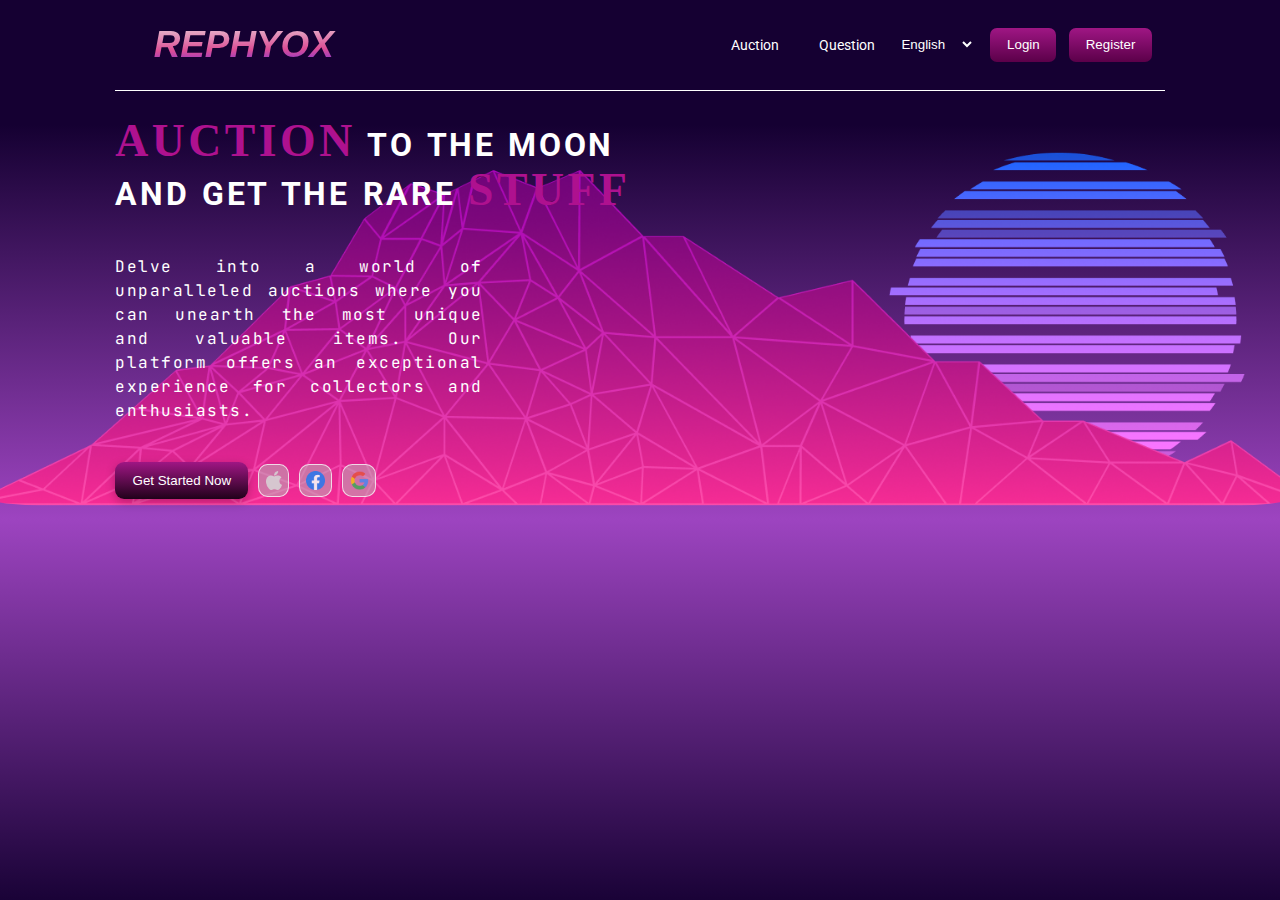
<file: index.html>
<!DOCTYPE html>
<html lang="en">
<head>
  <meta charset="UTF-8">
  <meta name="viewport" content="width=device-width, initial-scale=1.0">
  <title>Rephyox</title>

  <!-- Icon CDN -->
  <link rel="stylesheet" href="https://cdn.jsdelivr.net/npm/bootstrap-icons@1.3.0/font/bootstrap-icons.css">

  <!-- CSS -->
  <link rel="stylesheet" href="style.css">
  <link rel="stylesheet" href="generalMedia.css">
  <link rel="stylesheet" href="styleSecond.css">

  <!-- Style Tag -->
  <style>

    body {
      background: linear-gradient(0deg, #150032 23.99%, #9D44C0 100%);
    }

    .header {
      height: auto;
    }

  </style>

</head>
<body>
  <!-- Header -->

  <!-- Inline -->
  <section class="header" style="background: linear-gradient(180deg, #150032 23.99%, #9D44C0 100%);">

    <!-- Navbar -->

    <nav class="nav-bar" id="nav-barr">
      <h1 class="product-name">REPHYOX</h1>
      
        <!-- Toggler button -->

        <div class="toggler-button">
          <span></span><span></span><span></span>
        </div>

      <div class="right">

        <!-- ul -->

        <ul class="links-container">
          <li class="link-item"><a href="./login.html">Auction</a></li>
          <li class="link-item"><a href="./login.html">Question</a></li>
        </ul>

        <!-- Select -->
        <select>
          <option>English</option>
          <option>Indonesia</option>
        </select>
    

        <div class="nav-button">
          <button><a style="color: white; text-decoration: none;" href="login.html">Login</a></button>
          <button><a style="color: white; text-decoration: none;" href="register.html">Register</a></button>
        </div>
      </div>
      
    </nav>

    <!-- Isian -->

    <section class="hero-section">
      <div class="hero-text-container">
        <h1 class="hero-header">
          <span>AUCTION</span> TO THE MOON <br>
          AND GET THE RARE <span>STUFF</span>
        </h1>
        <p class="hero-text">Delve into a world of unparalleled auctions where you can unearth the most unique and valuable items. Our platform offers an exceptional experience for collectors and enthusiasts.</p>
        <div class="signIn-group">
          <a href="login.html"><button class="get-started">Get Started Now</button></a>
          <button class="social-media">
            <img src="./img/Vector.png" class="socmed-icon">
          </button>
          <button class="social-media">
            <img src="./img/Facebook.png" class="socmed-icon">
          </button>
          <button class="social-media">
            <img src="./img/Google.png" class="socmed-icon">
          </button>
        </div>
      </div>
      <div class="hero-img-container">
        <img src="./img/Moon.png" class="hero-img hero-moon">
        <img src="./img/Mountain.png" class="hero-img hero-mountain">
      </div>
    </section>
  <script src="script.js"></script>
</body>
</html>
</file>
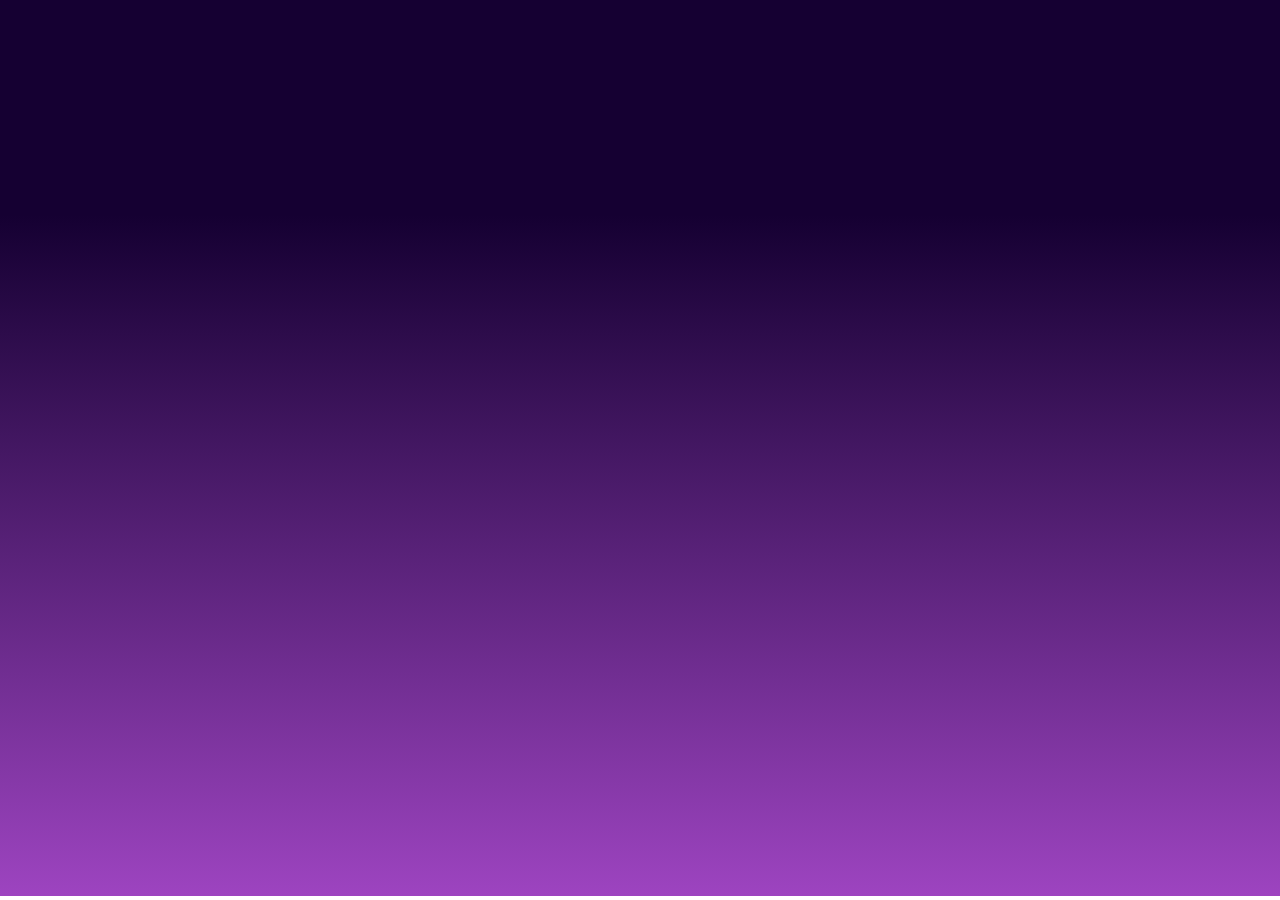
<file: background.html>
<!DOCTYPE html>
<html lang="en">
<head>
  <meta charset="UTF-8">
  <meta name="viewport" content="width=device-width, initial-scale=1.0">
  <title>Document</title>
</head>
<body style="
background: linear-gradient(180deg, #150032 23.99%, #9D44C0 100%);
height: 97.8vh;
background-repeat: no-repeat;
">
  
</body>
</html>
</file>
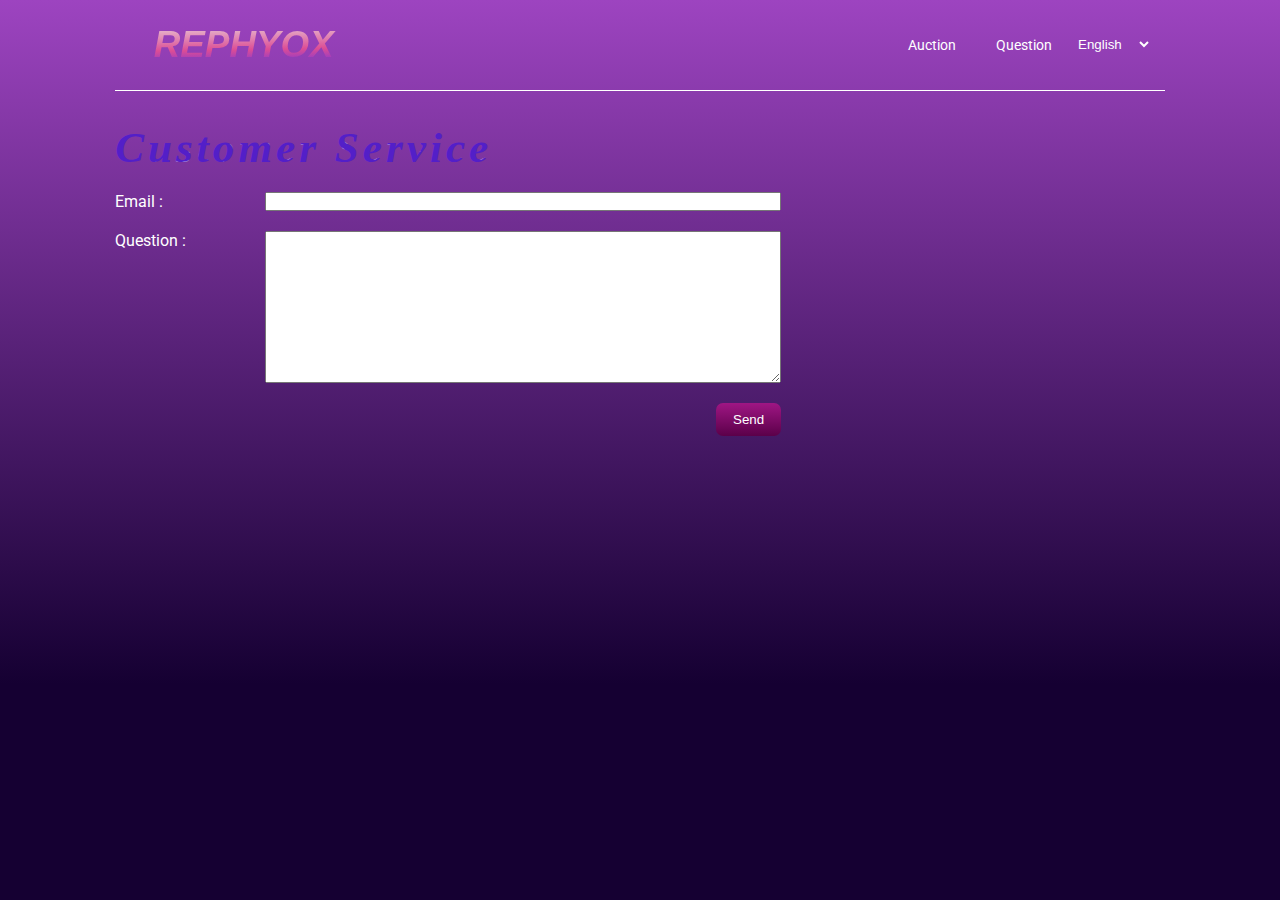
<file: customer.html>
<!DOCTYPE html>
<html lang="en">
<head>
    <meta charset="UTF-8">
    <meta name="viewport" content="width=device-width, initial-scale=1.0">
    <title>Customer Service</title>

    <!-- CSS -->
    <link rel="stylesheet" href="customer.css">
    <link rel="stylesheet" href="generalMedia.css">
    <link rel="stylesheet" href="customerSecond.css">

</head>
<body>
  <!-- Navbar -->

  <nav class="nav-bar">
    <h1 class="product-name"><a href="./main.html">REPHYOX</a></h1>

    <!-- Toggler button -->

    <div class="toggler-button">
      <span></span><span></span><span></span>
    </div>

    <div class="right">

      <!-- ul -->

      <ul class="links-container">
        <li class="link-item"><a href="./events.html">Auction</a></li>
        <li class="link-item"><a href="./customer.html">Question</a></li>
      </ul>

      <!-- Select -->
      <select>
        <option>English</option>
        <option>Indonesia</option>
      </select>
    </div>
    
  </nav>

  <!-- Main -->

  <main class="container">
    <!-- title -->
    <h1 class="title">Customer Service</h1>

    <!-- the input -->

    <form class="cs-form">
      <!-- Email -->

      <div class="input-container">
        <label for="email-input" required>Email :</label>
        <input type="email" id="email-input">
      </div>

      <!-- Text area -->

      <div class="input-container">
        <label for="text-input">Question :</label>
        <textarea id="text-input" cols="30" rows="10" required></textarea>
      </div>

      <div class="submit-container">
        <input type="submit" value="Send">
      </div>
    </form>
  </main>

  <script src="script.js"></script>
</body>
</html>
</file>
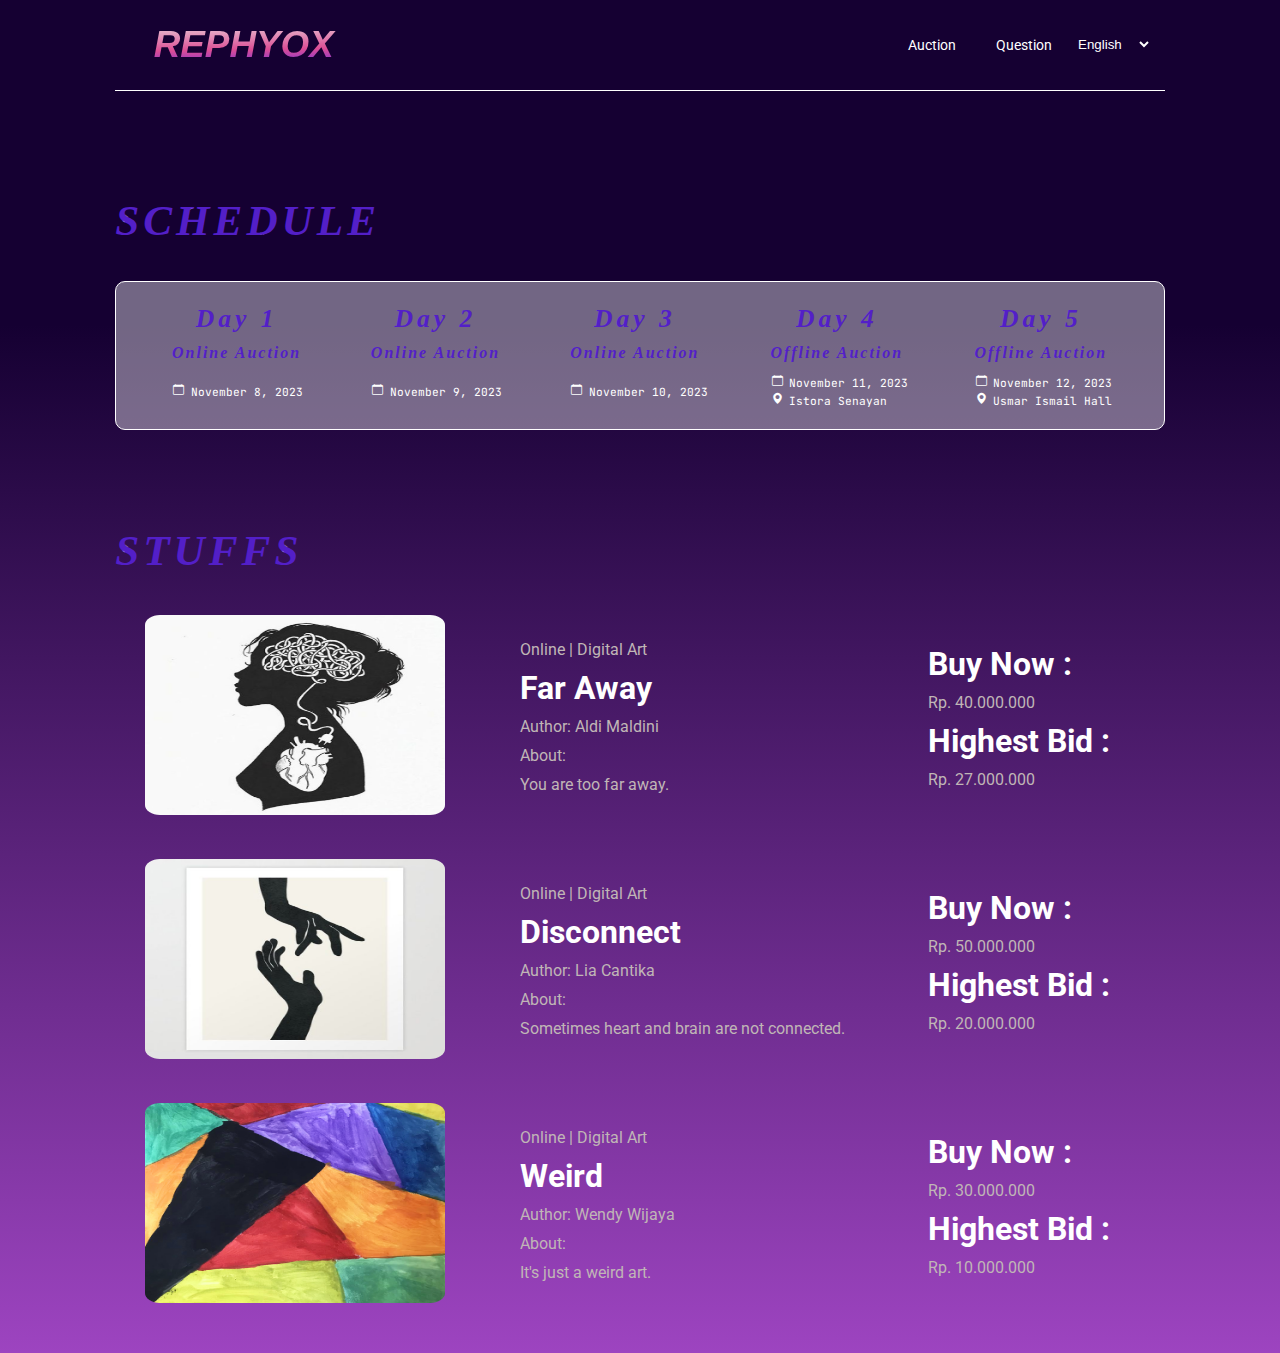
<file: events.html>
<!DOCTYPE html>
<html lang="en">
<head>
  <meta charset="UTF-8">
  <meta name="viewport" content="width=device-width, initial-scale=1.0">
  <title>Rephyox</title>

  <!-- Icon CDN -->
  <link rel="stylesheet" href="https://cdn.jsdelivr.net/npm/bootstrap-icons@1.3.0/font/bootstrap-icons.css">

  <!-- CSS -->
  <link rel="stylesheet" href="style.css">
  <link rel="stylesheet" href="generalMedia.css">
  <link rel="stylesheet" href="styleSecond.css">
  
  <!-- Style Tag -->
  <style>

    body {
      background: linear-gradient(0deg, #150032 23.99%, #9D44C0 100%);
    }

    .header {
      height: auto;
    }

  </style>

</head>
<body>
  <!-- Header -->

  <!-- Inline -->
  <section class="header" style="background: linear-gradient(180deg, #150032 23.99%, #9D44C0 100%);">

    <!-- Navbar -->

    <nav class="nav-bar" id="nav-barr">
      <h1 class="product-name"><a href="main.html">REPHYOX</a></h1>
      
        <!-- Toggler button -->

        <div class="toggler-button">
          <span></span><span></span><span></span>
        </div>

      <div class="right">

        <!-- ul -->

        <ul class="links-container">
            <li class="link-item"><a href="./events.html">Auction</a></li>
          <li class="link-item"><a href="./customer.html">Question</a></li>
        </ul>

        <!-- Select -->
        <select>
          <option>English</option>
          <option>Indonesia</option>
        </select>
    
      </div>
      
    </nav>

    <!-- Schedule -->

    <section class="schedule-part">
      <h1>SCHEDULE</h1>

      <!-- Schedule table -->

      <table class="schedule-table" style="width: 100%;">
        <tr class="day">
          <th class="t-head">Day 1</th>
          <th class="t-head">Day 2</th>
          <th class="t-head">Day 3</th>
          <th class="t-head">Day 4</th>
          <th class="t-head">Day 5</th>
        </tr>

        <tr class="second-column">
          <th class="auction-type">Online Auction</th>
          <th class="auction-type">Online Auction</th>
          <th class="auction-type">Online Auction</th>
          <th class="auction-type">Offline Auction</th>
          <th class="auction-type">Offline Auction</th>
        </tr>

        <tr class="location-time">
          <td class="auction-time">
            <div class="date">
              <i class="bi bi-calendar"></i>
              <p style="margin-top: 4px;" class="date-text">November 8, 2023</p>
            </div>
          </td>

          <td class="auction-time">
            <div class="date">
              <i class="bi bi-calendar"></i>
              <p style="margin-top: 4px;" class="date-text">November 9, 2023</p>
            </div>
          </td>

          <td class="auction-time">
            <div class="date">
              <i class="bi bi-calendar"></i>
              <p style="margin-top: 4px;" class="date-text">November 10, 2023</p>
            </div>
          </td>
          <td class="auction-time">
            <div class="date">
              <i class="bi bi-calendar"></i>
              <p style="margin-top: 4px;" class="date-text">November 11, 2023</p>
            </div>

            <div class="date location">
              <i class="bi bi-geo-alt-fill"></i>
              <p style="margin-top: 4px;" class="date-text">Istora Senayan</p>
            </div>
          </td>

          <td class="auction-time">
            <div class="date">
              <i class="bi bi-calendar"></i>
              <p style="margin-top: 4px;" class="date-text">November 12, 2023</p>
            </div>

            <div class="date location">
              <i class="bi bi-geo-alt-fill"></i>

              <!-- Inline -->
              <p style="margin-top: 4px;" class="date-text">Usmar Ismail Hall</p>
            </div>
          </td>
        </tr>

      </table>
    </section>

    <section class="stuffs-part" style="background: transparent;">
        <h1>STUFFS</h1>
        <table class="stuffs-table" style="width: 100%;">
            <tr>
                <td class="stuffs-photo"><img src="./img/card2.png" alt="" width="300px" height="200px"></td>
                <td>
                    <p>Online | Digital Art </p>
                    <p class="stuffs-title" style="color: white;">Far Away</p> 
                    <p>Author: Aldi Maldini </p>
                    <p>About:</p>
                    <p>You are too far away.</p> 
                    
                </td>
                <td>
                    <p class="stuffs-title" style="color: white;">Buy Now :</p>
                    <p class="price">Rp. 40.000.000</p>
                    <p class="stuffs-title" style="color: white;">Highest Bid :</p>
                    <p class="price">Rp. 27.000.000</p>
                </td>
            </tr>
            <tr>
                <td class="stuffs-photo"><img src="./img/card1.png" alt="" width="300px" height="200px"></td>
                <td> 
                    <p>Online | Digital Art </p>
                    <p class="stuffs-title" style="color: white;">Disconnect</p> 
                    <p>Author: Lia Cantika </p>
                    <p>About:</p>
                    <p>Sometimes heart and brain are not connected.</p> 
                    
                </td>
                <td>
                    <p class="stuffs-title" style="color: white;">Buy Now :</p>
                    <p class="price">Rp. 50.000.000</p>
                    <p class="stuffs-title" style="color: white;">Highest Bid :</p>
                    <p class="price">Rp. 20.000.000</p>
                </td>
            </tr>

            <tr>
                <td class="stuffs-photo"><img src="./img/card3.png" alt="" width="300px" height="200px"></td>
                <td> 
                    <p>Online | Digital Art </p>
                    <p class="stuffs-title" style="color: white;">Weird</p> 
                    <p>Author: Wendy Wijaya </p>
                    <p>About:</p>
                    <p>It's just a weird art.</p> 
                    
                </td>
                <td>
                    <p class="stuffs-title" style="color: white;">Buy Now :</p>
                    <p class="price">Rp. 30.000.000</p>
                    <p class="stuffs-title" style="color: white;">Highest Bid :</p>
                    <p class="price">Rp. 10.000.000</p>
                </td>
            </tr>

        </table>
      </section>

  </section>

  <script src="script.js"></script>
</body>
</html>
</file>
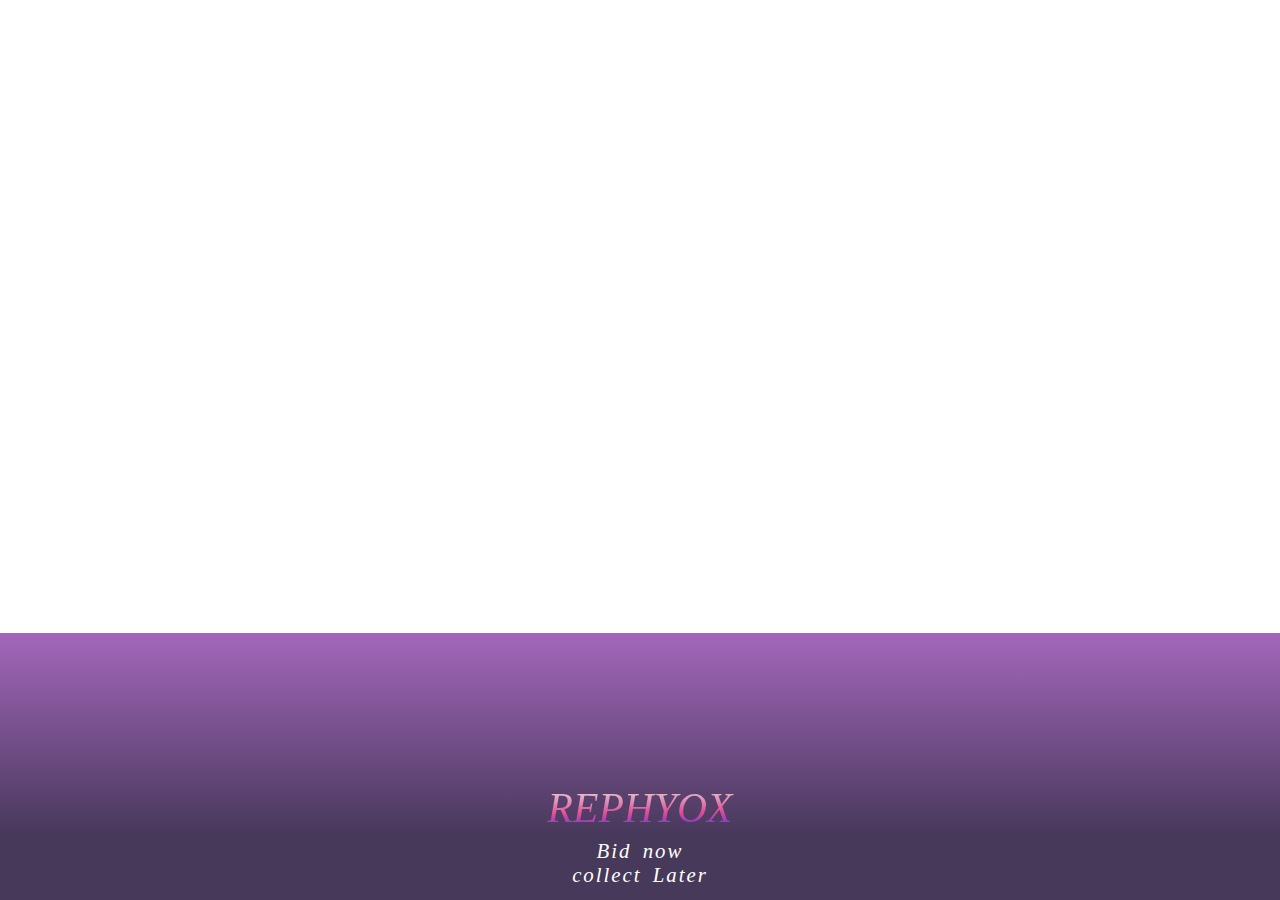
<file: footer.html>
<!DOCTYPE html>
<html lang="en">
<head>
    <meta charset="UTF-8">
    <meta name="viewport" content="width=device-width, initial-scale=1.0">
    <title>Document</title>
    <link rel="stylesheet" href="footer.css">
</head>
<body>
     <!-- Bottom -->

  <section class="bottom">

    <!-- Footer -->

    <footer class="footer" >
      <div class="text-part">
        <br><br><br>
        <p class="product-name" >REPHYOX</p>
        <p class="product-type-second">Bid now <br> collect Later</p>
      </div>
    </footer>
    
  </section>
</body>
</html>
</file>
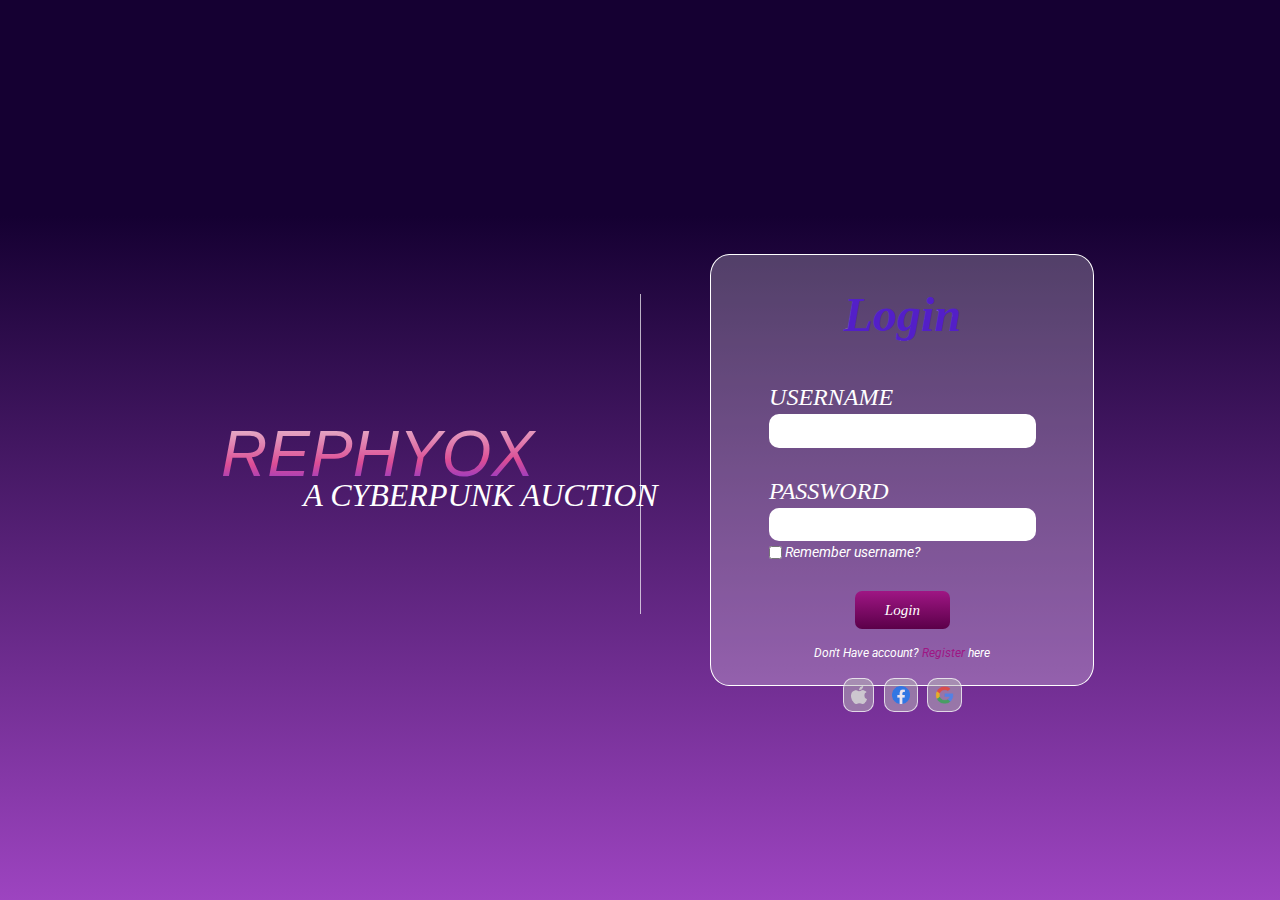
<file: login.html>
<!DOCTYPE html>
<html lang="en">
<head>
  <meta charset="UTF-8">
  <meta name="viewport" content="width=device-width, initial-scale=1.0">
  <title>Login Page</title>

  <!-- CSS -->
  <link rel="stylesheet" href="login.css">

  <!-- Icon CDN -->
  <link rel="stylesheet" href="https://cdn.jsdelivr.net/npm/bootstrap-icons@1.3.0/font/bootstrap-icons.css">
  
</head>
<body>
  <!-- Login part -->

  <section class="login-part">
    <div class="text-part">
      <p class="product-name">REPHYOX</p>
      <p class="product-type">A CYBERPUNK AUCTION</p>
      <div class="line"></div>
    </div>

    <div class="login-form">
      <div class="login-input-page">

        <h1>Login</h1>

        <form id="login-form" class="login-form" action="./main.html">
          <!-- username -->

          <div class="username-part" id="username">
            <label for="username-input">USERNAME</label>
            <input type="text" id="username-input" class="username-input" form="login-form" required>
          </div>

          <!-- password -->
          
          <div class="username-part" id="password">
            <label for="username-input">PASSWORD</label>
            <input type="password" id="username-input" class="username-input"  form="login-form" required>
            <div class="remember">
              <input type="checkbox">
              <label class="checkbox" for="username">Remember username?</label>
            </div>
          </div>
         
          <!-- Submit login -->
          <input href="./index.html" type="submit" value="Login" class="login-submit">
          
        </form>
        
        <!-- No account -->
        <p class="no-acc">
          Don't Have account? <a href="./register.html">Register</a> here
        </p>

        <!-- Social media login -->

        <div class="signIn-group">
          <button class="social-media">
            <img src="./img/Vector.png" class="socmed-icon">
          </button>
          <button class="social-media">
            <img src="./img/Facebook.png" class="socmed-icon">
          </button>
          <button class="social-media">
            <img src="./img/Google.png" class="socmed-icon">
          </button>
        </div>
      </div>
    </div>
  </section>
</body>
</html>
</file>
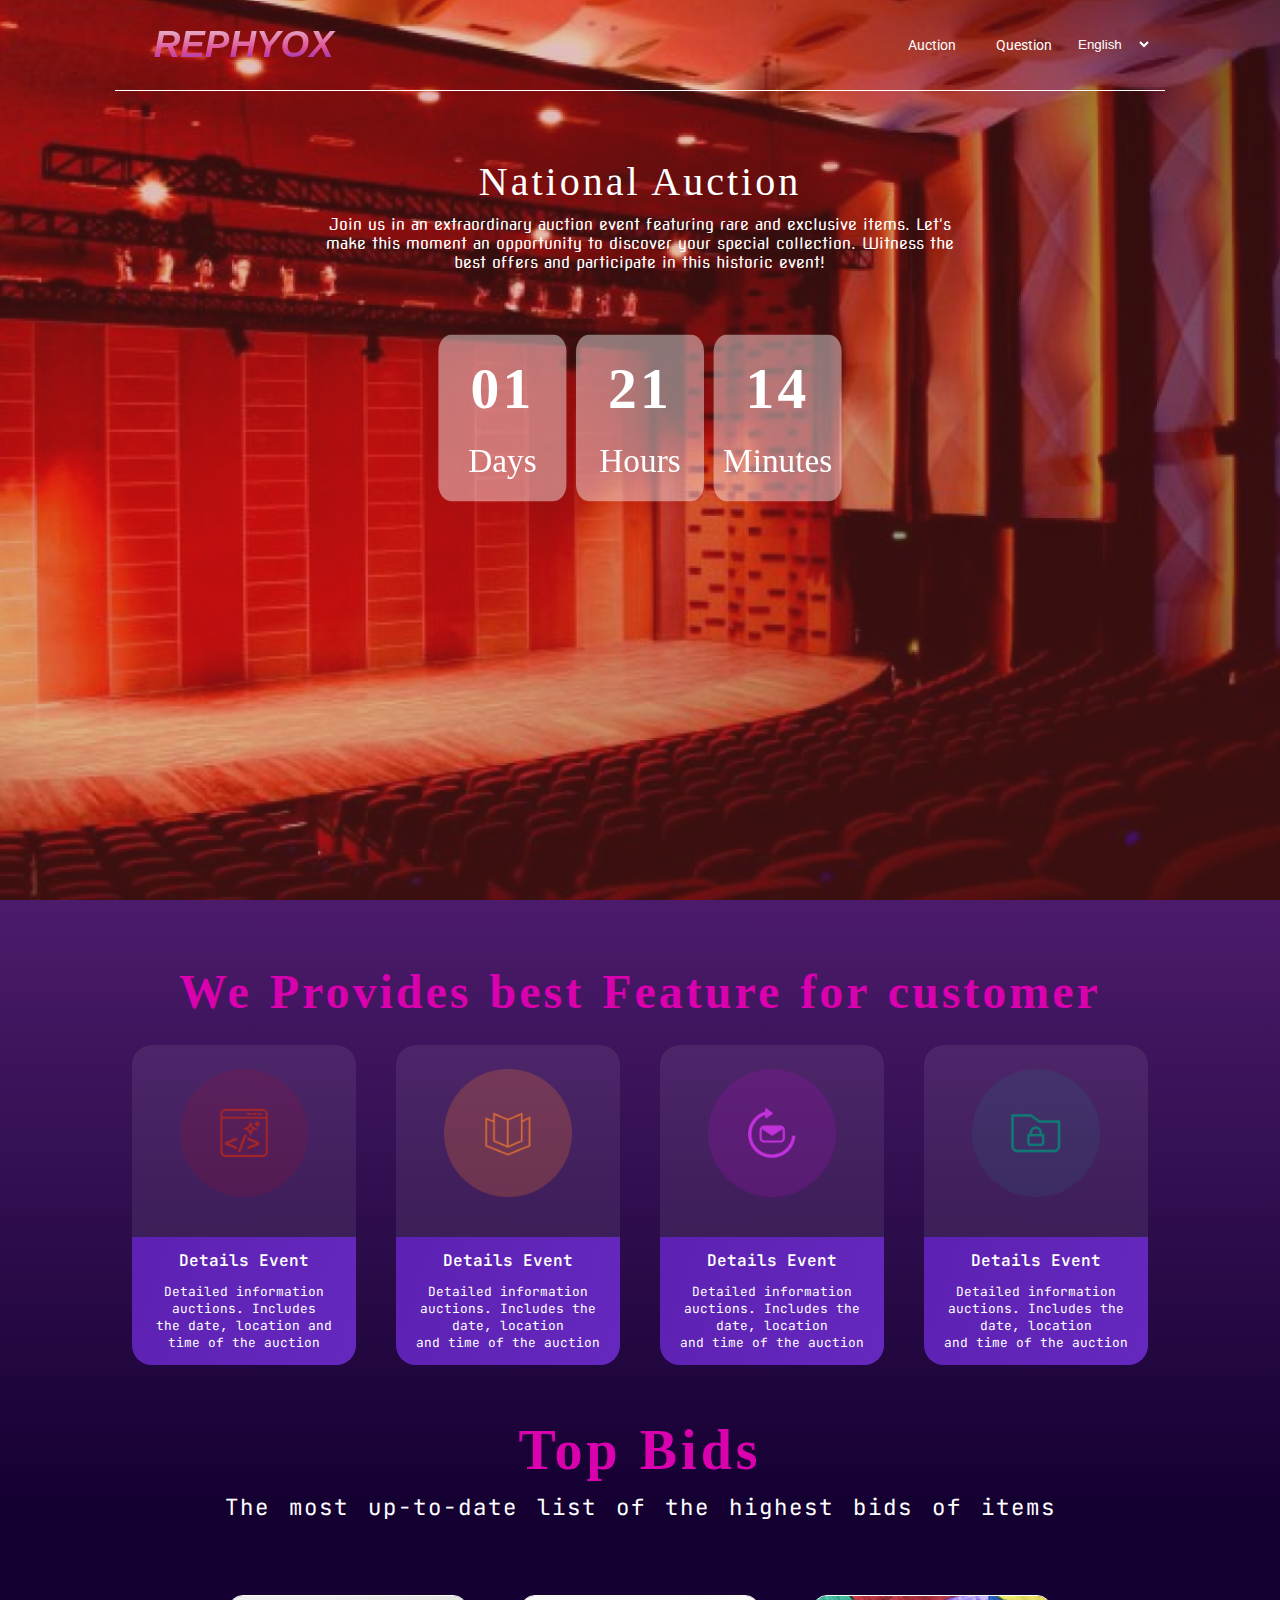
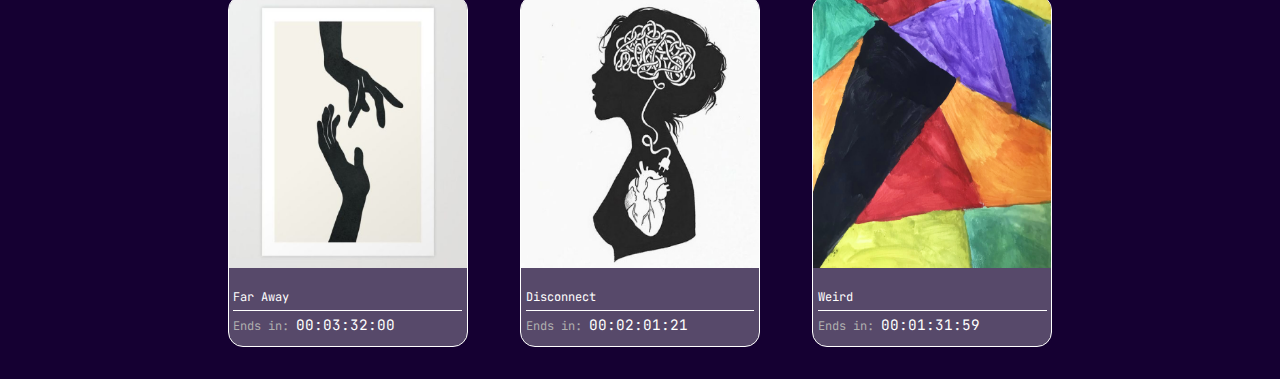
<file: main.html>
<!DOCTYPE html>
<html lang="en">
<head>
  <meta charset="UTF-8">
  <meta name="viewport" content="width=device-width, initial-scale=1.0">
  <title>Main Page</title>

  <!-- CSS -->
  <link rel="stylesheet" href="main.css">
  <link rel="stylesheet" href="generalMedia.css">
  <link rel="stylesheet" href="mainSecond.css">
  <link rel="stylesheet" href="styleSecond.css">
</head>
<body>

  <!-- Header -->
  <header>
    <!-- Navbar -->

    <nav class="nav-bar">
      <h1 class="product-name">REPHYOX</h1>

      <!-- Toggler button -->

      <div class="toggler-button">
        <span></span><span></span><span></span>
      </div>

      <div class="right">

        <!-- ul -->

        <ul class="links-container">
          
          <li class="link-item"><a href="./events.html">Auction</a></li>
          <li class="link-item"><a href="./customer.html">Question</a></li>
        </ul>

        <!-- Select -->
        <select>
          <option>English</option>
          <option>Indonesia</option>
        </select>
    
      </div>
    
    </nav>

    <!-- Hero -->

    <section class="hero-section">

      <div class="hero-above">
        <h1 class="hero-title">National Auction</h1>
        <p class="hero-desc">
          Join us in an extraordinary auction event featuring rare and exclusive items. Let's make this moment an opportunity to discover your special collection. Witness the best offers and participate in this historic event!
        </p>
      </div>

      <div class="hero-bottom">
        <ul class="date-container">

          <li class="the-date">
            <h1 class="nums">01</h1>
            <p class="date-type">Days</p>
          </li>

          <li class="the-date">
            <h1 class="nums">21</h1>
            <p class="date-type">Hours</p>
          </li>

          <li class="the-date">
            <h1 class="nums">14</h1>
            <p class="date-type">Minutes</p>
          </li>

        </ul>
      </div>
    </section>
  </header>
   
  <!-- Feature part -->
  <section class="feature-container">
    <h1 class="feature-title">
      We Provides best Feature for customer
    </h1>

    <ol>
      <!-- First -->

      <li>
        <div class="feature-card">
          <div class="feature-img-container">
            <img src="./img/DetailEvent.png" alt="">
          </div>
          <div class="feature-desc">
            <p class="feature-card-title">Details Event</p>
            <p class="feature-desc-text">
              Detailed information <br> auctions. Includes <br> the date, location and time of the auction
            </p>
          </div>
        </div>
      </li>

      <!-- Second -->

      <li>
        <div class="feature-card">
          <div class="feature-img-container">
            <img src="./img/Catalogue.png" alt="">
          </div>
          <div class="feature-desc">
            <p class="feature-card-title">Details Event</p>
            <p class="feature-desc-text">
              Detailed information auctions. Includes the date, location <br> and time of the auction
            </p>
          </div>
        </div>
      </li>

      <!-- Third -->

      <li>
        <div class="feature-card">
          <div class="feature-img-container">
            <img src="./img/Remain.png" alt="">
          </div>
          <div class="feature-desc">
            <p class="feature-card-title">Details Event</p>
            <p class="feature-desc-text">
              Detailed information auctions. Includes the date, location <br> and time of the auction
            </p>
          </div>
        </div>
      </li>

      <!-- Fourth -->

      <li>
        <div class="feature-card">
          <div class="feature-img-container">
            <img src="./img/Secured.png" alt="">
          </div>
          <div class="feature-desc">
            <p class="feature-card-title">Details Event</p>
            <p class="feature-desc-text">
              Detailed information auctions. Includes the date, location <br> and time of the auction
            </p>
          </div>
        </div>
      </li>
      
    </ol>
  </section>

  <!-- Top Bids Section -->

  <section class="top-bids-section">

    <div class="bid-text-container">
      <h1 class="top-bids-title">Top Bids</h1>
      <p class="top-bids-desc">
        The most up-to-date list of the highest bids of items
      </p>
    </div>

    <div class="top-b-content">
      
      <!-- ol -->

      <ol>
        <li>
          <div class="card">
            <img src="./img/card1.png" alt="">

            <div class="above">
              <div class="one">
                <p>Far Away</p>
               
              </div>
              <div class="two">
                <p>Ends in: <span>00:03:32:00</span></p>
              </div>
            </div>
          </div>
        </li>

        <li>
          <div class="card">
            <img src="./img/card2.png" alt="">

            <div class="above">
              <div class="one">
                <p>Disconnect</p>
               
              </div>
              <div class="two">
                <p>Ends in: <span>00:02:01:21</span></p>
              </div>
            </div>
          </div>
        </li>

        <li>
          <div class="card">
            <img src="./img/card3.png" alt="">

            <div class="above">
              <div class="one">
                <p>Weird</p>
              </div>
              <div class="two">
                <p>Ends in: <span>00:01:31:59</span></p>
              </div>
            </div>
          </div>
        </li>
      </ol>

    </div>
  </section>
  <!-- Main -->



  <script src="script.js"></script>
</body>
</html>
</file>
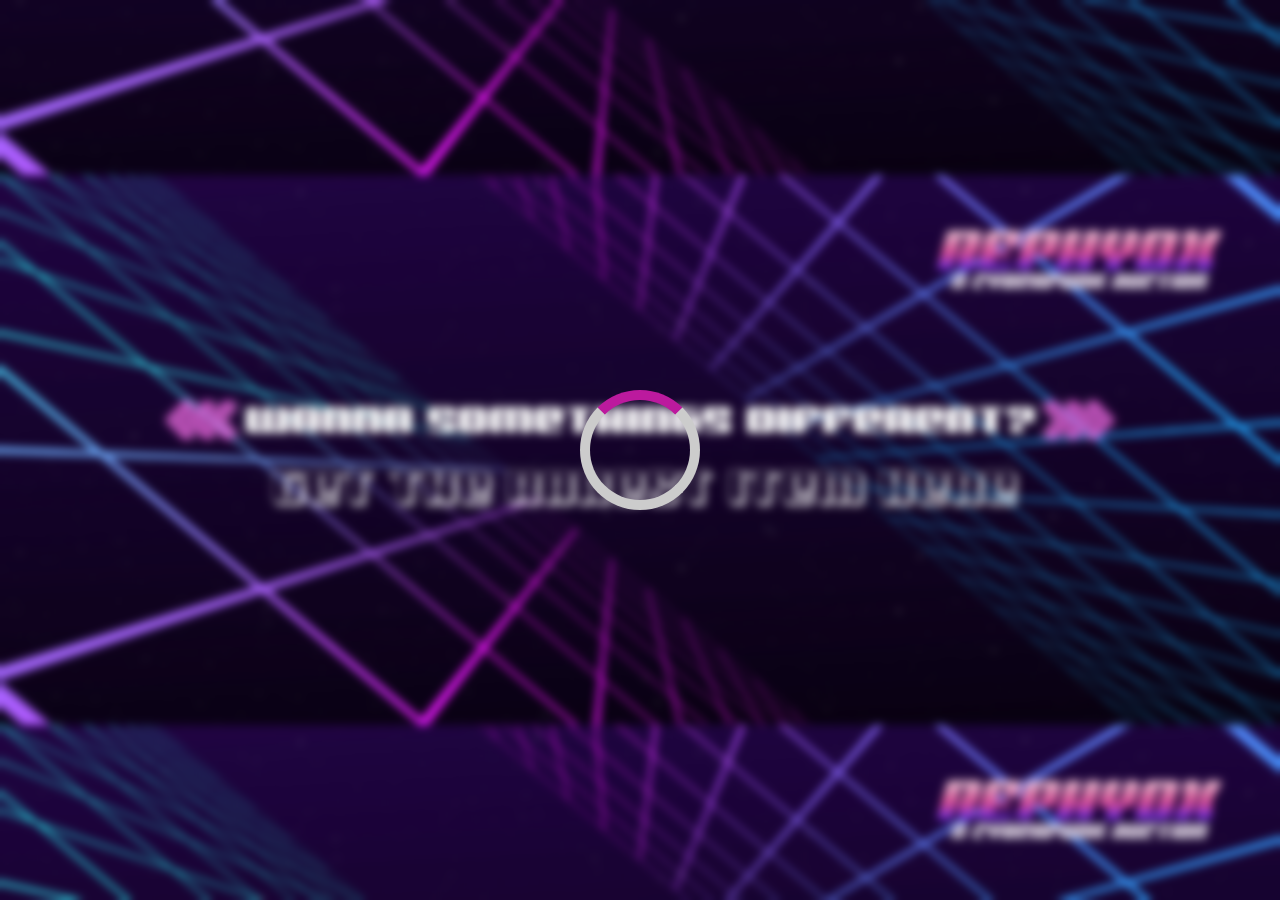
<file: preloader.html>
<!DOCTYPE html>
<html lang="en">
<head>
    <meta charset="UTF-8">
    <meta name="viewport" content="width=device-width, initial-scale=1.0">
    <link rel="stylesheet" href="preloader.css">
    <title>preloader</title>
</head>
<body>
    <div class="loader"></div>
    <script>
        setTimeout(function() {
            window.location.href = 'frame.html';
        }, 4000);
    </script>
</body>
</html>
</file>
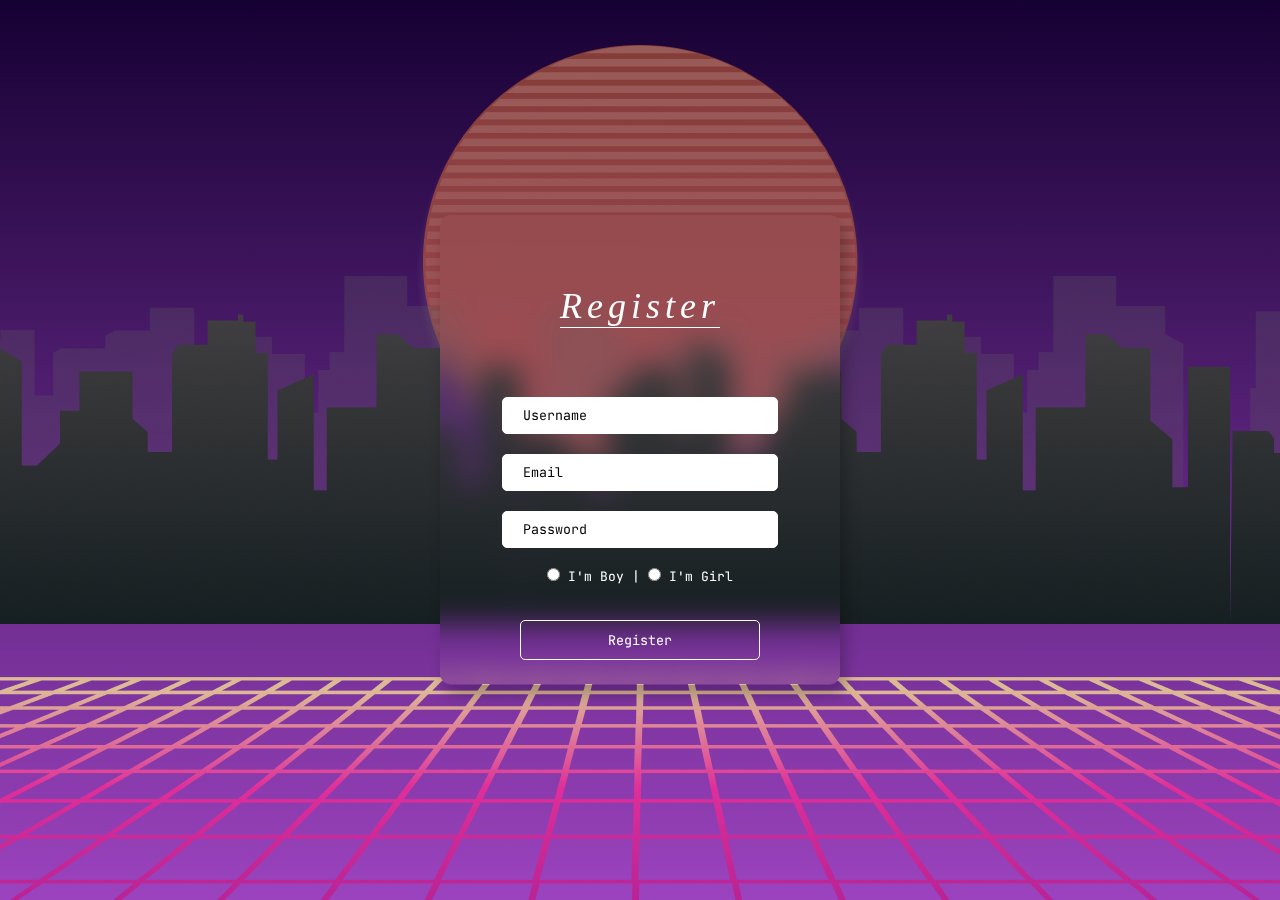
<file: register.html>
<!DOCTYPE html>
<html lang="en">

<head>
    <meta charset="UTF-8">
    <meta name="viewport" content="width=, initial-scale=1.0">
    <link rel="stylesheet" href="register.css">
    <title>Register</title>
</head>

<body>
    <section>
        <img src="./img/Ellipse 86.png" alt="">
        <img src="./img/Group 485.png" alt="">
        <img src="./img/Clip path group.png" alt="">
        <form class="kotak-login" action="./login.html">
            <div class="login-value">
                <h1>Register</h1>
                <div class="input-group">
                    <label for=""></label>
                    <input type="text" placeholder=" Username" id="username" required>
                </div>
                <div class="input-group">
                    <label for=""></label>
                    <input type="email" placeholder=" Email" id="email" required>
                </div>
                <div class="input-group">
                    <label for=""></label>
                    <input type="password" placeholder=" Password" id="email" required>
                </div>
                <div class="radio">
                 <input type="radio" id="boy" name="fav_language" value="boy">
                 <label for="boy">I'm Boy |</label>
                 <input type="radio" id="girl" name="fav_language" value="girl">
                 <label for="girl">I'm Girl</label>
                </div>
            </div>
            <button class="btn">Register</button>
        </form>
    </section>
</body>
</html>
</file>
<file: style.css>
/* font import */

@import url('https://fonts.googleapis.com/css2?family=Roboto:ital,wght@0,400;0,500;0,700;1,400;1,500;1,700&display=swap');

@import url('https://fonts.googleapis.com/css2?family=JetBrains+Mono:ital,wght@0,400;0,500;0,700;1,400&family=Lato:wght@100;300;400;700;900&display=swap');

* {
  padding: 0;
  margin: 0;
  box-sizing: border-box;
}

html {
  font-size: 16px;
  font-family: 'Roboto', sans-serif;
  color: white;
}

/* Navbar Css */

.nav-bar {
  position: relative;
  left: 0; top: 0; right: 0;
  display: flex;
  align-items: center;
  column-gap: 5px;
  padding: .8em;
  margin: 0 9vw;
  border-bottom: .1px solid white;
  overflow: hidden;
}

.right {
  display: flex;
  align-items: center;
  margin-left: auto;
}

.product-name {
  font-family: 'Nicomedia', Arial, Helvetica, sans-serif;
  font-size: 2.3em;
  padding: .3em .7em;
  cursor: pointer;
  font-style: italic;
  background: linear-gradient(179deg, #E7C6D4 19.25%, #DC4D95 56.74%, #642DE6 85.54%);
  background-clip: text;
  -webkit-text-fill-color: transparent;
  -webkit-background-clip: text;
}

.links-container {
  display: grid;
  grid-template-columns: 80px 100px;
  margin-left: 100px;
  gap: 2px;
}

.link-item {
  font-size: 14px;
  list-style: none;
  padding: .5em;
  border-radius: 8px;
  text-align: center;
  transition: .5s;
  color: white;
  cursor: pointer;
}

.link-item a {
  color: white;
  text-decoration: none;
}

.link-item:hover {
  background-color: #F79540;
}

/* Nav Button */

.nav-button {
  margin-left: 15px;
  display: flex;
  align-items: center;
  column-gap: .8em;
}

.nav-button button {
  padding: .7em 1.3vw;
  border: none;
  transition: .5s;
  background: linear-gradient(180deg, #9F1684 0%, #5B0049 100%);
  color: white;
  border-radius: 7px;
  cursor: pointer;
}

select {
  color: white;
  background: none;
  border: none;
  outline: none;
  
}

select option {
  background:black;
  outline: none;
}

.login-submit:hover,
.nav-button button:hover {
  background: linear-gradient(180deg, #F46600 0%, #5B2600 100%);
}

/* Isian Css */

.hero-section {
  margin-top: 1%;
  position: relative;
  padding: 1em 9vw;
  width: 100%;
  display: flex;
  justify-content: space-between;
}

/* Left side */

.hero-text-container {
  position: relative;
  width: 100%;
  z-index: 2;
  display: flex;
  flex-direction: column;
  gap: 10%;
}

.hero-header {
  letter-spacing: 2.7px;
  word-spacing: 3px;
  line-height: 140%;
  font-size: 2.5em;
}

.hero-header span {
  font-family: 'Nicomedia laser';
  font-size: 143%;
  color: #AE118F;
  letter-spacing: 3.5px;
  -webkit-text-stroke: .00001px black;
}

.hero-text {
  word-spacing: 3px;
  width: 70%;
  letter-spacing: 1.5px;
  line-height: 1.5em;
  text-align: justify;
  font-family: 'Jetbrains mono';
}

.signIn-group {
  display: flex;
  align-items: center;
  gap: .6em;
}

.get-started {
  border-radius: 9px;
  background: linear-gradient(180deg, #9F1684 0%, rgb(33, 1, 26) 100%);
  box-shadow: 0px 3px 10px 0px rgba(0, 0, 0, 0.25);
  border: none;
  color: white;
  padding: .8em 1.3em;
  cursor: pointer;
  transition: .3s;
}

.get-started:hover {
  background: linear-gradient(180deg, rgba(247, 149, 64, 0.64) 43.75%, rgb(15, 7, 0) 100%);
}

.social-media {
  display: flex;
  justify-content: center;
  align-items: center;
  height: 90%;
  padding: .2em .5em;
  border: 1px solid rgba(255, 255, 255, 0.719);
  background-color: rgba(185, 185, 185, 0.515);
  border-radius: 30%;
  cursor: pointer;
  transition: .3s;
}

.social-media:hover {
  background-color: white;
}

.socmed-icon{
  height: 70%;
}

/* Right side */

.hero-img-container {
  position: relative;
  width: 100%;
  height: 24em;
}

.hero-img {
  height: 23.5em;
  position: absolute;
}

.hero-mountain {
  transform: translate(-50%, 15%);
}

.hero-moon {
  height: 24em;
  transform: translate(70%, 10%);
}

/* Shedule Css */

.schedule-part {
  position: relative;
  margin-top: 7%;
  padding: 1em 9vw;
  display: flex;
  flex-direction: column;
  row-gap: 10px;
}

.t-head,
.schedule-part h1 {
  font-family: 'Nicomedia laser';
  font-style: italic;
  letter-spacing: 4px;
  color: #531FC8;
  font-size: 2.7em;
  -webkit-text-stroke: .0001px white;
}

/* table */

.schedule-table {
  font-family: 'jetbrains mono';
  margin-top: 2.5%;
  border: 1px solid white;
  background-color: rgba(255, 255, 255, 0.4);
  padding: .7em 1em;
  border-radius: 10px;
  border-spacing: 10px;
}

.date {
  display: flex;
  align-items: center;
  justify-content: flex-start;
  margin-left: 16.5%;
  gap: 4%;
}

.t-head {
  font-size: 2em;
  -webkit-text-stroke: 0px white;
}

.auction-type {
  font-size: 1.2em;
  font-family: 'Nicomedia laser';
  font-style: italic;
  letter-spacing: 2px;
  color: #531FC8;
}

.location-time {
  margin-top: 2%;
}

/* Stuffs*/
.stuffs-part h1 {
  font-family: 'Nicomedia laser';
  font-style: italic;
  letter-spacing: 4px;
  color: #531FC8;
  font-size: 2.7em;
  -webkit-text-stroke: .0001px white;
}

.stuffs-part {
  background:transparent ;
  position: relative;
  margin-top: 5%;
  padding: 1em 9vw;
  display: flex;
  flex-direction: column;
  row-gap: 10px;
}
.stuffs-table  {
  border-spacing: 20px;
}
.stuffs-table td  {
  padding:10px;
}
.stuffs-table tr  {
  border: solid 1px white;
}
.stuffs-table p{
  padding: 5px;
  color: #C0B6B6;
  
}
img{
  border-radius: 5%;
}
.stuffs-title  {
  font-size: 32px;
  color: white;
  font-weight: bold;
}
</file>
<file: generalMedia.css>
/* Media query */
select {
  cursor: pointer;
}

@media (min-width: 1151px) and (max-width: 1500px) {
  .header {
    overflow: hidden;
  }

  .nav-bar {
    justify-content: space-between;
  }

  .right {
    margin-left: 0;
  }
}

@media only screen and (max-width: 1150px) {
  .nav-bar {
    justify-content: space-between;
    z-index: 3;
    overflow: visible;
    margin: 0 2vw;
    transition: .5s ease-out;
  }

  .right {
    position: absolute;
    margin-left: 0;
    display: flex;
    flex-direction: column;
    padding: 0em .7em;
    justify-content: space-evenly;
    align-items: end;
    row-gap: 10px;
    top: 100%;
    right: 0;
    left: 0;
    background-color: #15003282; 
    border-radius: 0px 0px 10px 10px;
    transition: .5s ease-out;
    overflow: hidden;
    height: 0;
  }

  .right.active {
    padding: 2em .7em;
    height: 18em;
  }

  select,
  .links-container,
  .nav-button {
    display: block;
    margin-top: 10px;
    gap: 10px;
    transition: .5s ease-out;
  }

  .link-item {
    padding: .7em;
    margin-top: .3em;
  }


  .toggler-button {
    display: block;
    width: 45px;
    height: 45px;
    position: relative;
    cursor: pointer;
    transition: .5s ease-out;
  }
  
  .toggler-button span{
    position: absolute;
    left: 50%;
    right: 50%;
    top: 50%;
    transition: .5s ease-out;
    transform: translateX(-50%);
    background-color: white;
    width: 70%;
    height: .5px;
  }

  .toggler-button span:nth-child(1) {
    top: 30%;
  }

  .toggler-button span:nth-child(3) {
    top: 70%;
  }

  .toggler-button.active span:nth-child(2) {
    display: none;
  }

  .toggler-button.active span:nth-child(1) {
    top: 50%;
    transform: rotate(45deg);
  }

  .toggler-button.active span:nth-child(3) {
    top: 50%;
    transform: rotate(-45deg);
  }
}

@media screen and (max-width: 700px) {
  .product-name {
    font-size: 1.8em;
    padding: 0 .5em;
  }
}
</file>
<file: styleSecond.css>
@media (min-width: 1151px) and (max-width: 1500px) {

  .hero-header {
    font-size: 2em;
    word-spacing: 2px;
  }
  
  .hero-img {
    height: 21em;
  }

  .schedule-table {
    transform: scale();
  }

  .t-head {
    font-size: 1.6em;
  }

  .auction-type {
    font-size: 1em;
  }

  .location-time {
    font-size: .7em;
  }
}

@media only screen and (min-width: 901px) and (max-width: 1150px) {
  .hero-img-container {
    height: 18em;
  }

  .schedule-part h1,
  .hero-header {
    font-size: 1.6em;
  }

  .hero-img {
    height: 14em;
  }

  .hero-text {
    font-size: .8em;
  }

  .schedule-table {
    transform: scale();
  }

  .t-head {
    font-size: 1.4em;
  }

  .auction-type {
    font-size: .9em;
  }

  .location-time {
    font-size: .6em;
  }

  .feature-title {
    text-align: center;
    font-size: 2.3em;
    color: white;
  }

  .feature-container ol {
    display: grid;
    grid-template-columns: 1fr 1fr;
  }

  .bid-text-container {
    font-size: .8em;
  }

  .card {
    transform: scale(.9);
  }
}

@media (min-width: 700px) and (max-width: 900px) {
  .hero-img-container {
    height: 14em;
  }

  .schedule-part h1,
  .hero-header {
    font-size: 1.3em;
  }

  .hero-img {
    height: 10em;
  }

  .hero-text {
    font-size: .7em;
  }

  .social-media {
    height: 80%;
  }

  .schedule-table {
    transform: scale();
  }

  .t-head {
    font-size: 1.2em;
  }

  .auction-type {
    font-size: .7em;
  }

  .location-time {
    font-size: .4em;
  }

  .feature-title {
    text-align: center;
    font-size: 1.7em;
    color: white;
  }

  .feature-container ol {
    display: grid;
    grid-template-columns: 1fr 1fr;
    justify-content: space-between;
  }

  .feature-card {
    height: 14em;
    width: 9.7em;
  }

  .feature-desc {
    height: 5em;
  }

  .feature-card img {
    transform: scale(.7);
  }

  .feature-card-title {
    font-size: .7em
  }

  .feature-desc-text {
    font-size: .4em;
  }

  .bid-text-container {
    font-size: .7em;
  }

  .top-b-content ol {
    flex-direction: column;
  }

  .card {
    transform: scale(.85);
  }
}

@media (max-width: 700px) {
  .hero-img-container {
    height: 12em;
  }

  .schedule-part h1,
  .hero-header {
    font-size: 1.1em;
  }

  .hero-img {
    height: 9em;
  }

  .hero-text {
    font-size: .6em;
  }

  .get-started {
    font-size: .6em;
  }

  .social-media {
    height: 75%;
    padding: .1em .3em;
    width: 1.4em;
  }

  .socmed-icon {
    height: 50%;
  }

  .schedule-table {
    transform: scale();
  }

  .t-head {
    font-size: 1.2em;
  }

  .auction-type {
    font-size: .7em;
  }

  .location-time {
    font-size: .4em;
  }

  .feature-title {
    text-align: center;
    font-size: 1.7em;
    color: white;
  }

  .feature-container ol {
    display: grid;
    grid-template-columns: 1fr 1fr;
    justify-content: space-between;
  }

  .feature-card {
    height: 14em;
    width: 9.7em;
  }

  .feature-desc {
    height: 5em;
  }

  .feature-card img {
    transform: scale(.7);
  }

  .feature-card-title {
    font-size: .7em
  }

  .feature-desc-text {
    font-size: .4em;
  }

  .bid-text-container {
    font-size: .7em;
  }

  .top-b-content ol {
    flex-direction: column;
  }

  .card {
    transform: scale(.85);
  }
}
</file>
<file: customer.css>
/* font import */

@import url('https://fonts.googleapis.com/css2?family=Roboto:ital,wght@0,400;0,500;0,700;1,400;1,500;1,700&display=swap');

@import url('https://fonts.googleapis.com/css2?family=JetBrains+Mono:ital,wght@0,400;0,500;0,700;1,400&family=Lato:wght@100;300;400;700;900&display=swap');

* {
  padding: 0;
  margin: 0;
  box-sizing: border-box;
}

html {
  font-size: 16px;
  font-family: 'Roboto', sans-serif;
  color: white;
}

body {
  background: linear-gradient(360deg, #150032 23.99%, #9D44C0 100%);
  background-repeat: no-repeat;
  height: 100vh;
}


/* Navbar Css */

.nav-bar {
  position: relative;
  left: 0; top: 0; right: 0;
  display: flex;
  align-items: center;
  column-gap: 5px;
  padding: .8em;
  margin: 0 9vw;
  border-bottom: .1px solid white;
  overflow: hidden;
}

.right {
  display: flex;
  align-items: center;
  margin-left: auto;
}

.product-name {
  font-family: 'Nicomedia', Arial, Helvetica, sans-serif;
  font-size: 2.3em;
  padding: .3em .7em;
  cursor: pointer;
  font-style: italic;
  background: linear-gradient(179deg, #E7C6D4 19.25%, #DC4D95 56.74%, #642DE6 85.54%);
  background-clip: text;
  -webkit-text-fill-color: transparent;
  -webkit-background-clip: text;
}

.links-container {
  display: grid;
  grid-template-columns: 80px 100px;
  margin-left: 100px;
  gap: 2px;
}

.link-item {
  font-size: 14px;
  list-style: none;
  padding: .5em;
  border-radius: 8px;
  text-align: center;
  transition: .5s;
  color: white;
  cursor: pointer;
}

.link-item a {
  color: white;
  text-decoration: none;
}

.link-item:hover {
  background-color: #F79540;
}

/* Nav Button */

.nav-button {
  margin-left: 15px;
  display: flex;
  align-items: center;
  column-gap: .8em;
}

.nav-button button {
  padding: .7em 1.3vw;
  border: none;
  transition: .5s;
  background: linear-gradient(180deg, #9F1684 0%, #5B0049 100%);
  color: white;
  border-radius: 7px;
  cursor: pointer;
}

select {
  color: white;
  background: none;
  border: none;
  outline: none;
  
}

select option {
  background:black;
  outline: none;
}

.login-submit:hover,
.nav-button button:hover {
  background: linear-gradient(180deg, #F46600 0%, #5B2600 100%);
}

.container {
  padding: 2.5% 9vw;
  display: flex;
  flex-direction: column;
  row-gap: 20px;
  width: 70%;
}

.title {
  font-family: 'Nicomedia laser';
  font-style: italic;
  letter-spacing: 4px;
  color: #531FC8;
  font-size: 2.7em;
  -webkit-text-stroke: .0001px white;
}

.cs-form {
  display: flex;
  flex-direction: column;
  row-gap: 20px;
}

.input-container {
  display: grid;
  grid-template-columns: 150px 1fr;
}

.submit-container {
  display: flex;
  justify-content: end;
}

.submit-container input {
  padding: .7em 1.3vw;
  border: none;
  transition: .5s;
  background: linear-gradient(180deg, #9F1684 0%, #5B0049 100%);
  color: white;
  border-radius: 7px;
  cursor: pointer;
}

.submit-container input:hover {
  background: linear-gradient(180deg, #F46600 0%, #5B2600 100%);
}
</file>
<file: customerSecond.css>
@media (max-width: 1150px) {
  .right {
    background-color: #7c2f9b87;
  }
  
  .right.active {
    height: 14em;
  }
}

@media (max-width: 900px) {
  .title {
    font-size: 1.5em;
    -webkit-text-stroke: transparent;
  }
}
</file>
<file: footer.css>
.bottom {
  background:  linear-gradient(360deg, #150032 23.99%, #9D44C0 100%);
  position: fixed;
  bottom: 0;
  left: 0;
  right: 0;
}

.bottom .text-part {
    
  padding: 1% 9vw;
  display: flex;
  flex-direction: column;
  justify-content: center end;
  align-items: center ;
}

.bottom .product-name {
  transform: translateY(70%);
  font-variant: normal;
  font-size: 2.6em;
  font-family: 'nicomedia laser';
  
  padding: .1em ;
  cursor: pointer;
  font-style: italic;
  background: linear-gradient(179deg, #E7C6D4 19.25%, #DC4D95 56.74%, #642DE6 85.54%);
  background-clip: text;
  -webkit-text-fill-color: transparent;
  -webkit-background-clip: text;
}

.bottom .product-type-second {
  position: relative;
  font-family: 'Nicomedia laser';
  font-style: italic;
  font-size: 1.3em;
  margin: 0;
  text-align: center;
  word-spacing: 4px;
  letter-spacing: 2px;
  color: white;
}

.bottom:before {
  content: "";
  position: absolute;
  width: 100%;
  height: 100%;
  background-color: rgba(178, 178, 178, 0.323);
}

.footer {
  position: relative;
  z-index: 3;
}
</file>
<file: login.css>
/* font import */

@import url('https://fonts.googleapis.com/css2?family=Roboto:ital,wght@0,400;0,500;0,700;1,400;1,500;1,700&display=swap');

@import url('https://fonts.googleapis.com/css2?family=JetBrains+Mono:ital,wght@0,400;0,500;0,700;1,400&family=Lato:wght@100;300;400;700;900&display=swap');

* {
  padding: 0;
  margin: 0;
  box-sizing: border-box;
}

html {
  font-size: 16px;
  font-family: 'Roboto', sans-serif;
  color: white;
}

body {
  background: linear-gradient(180deg, #150032 23.99%, #9D44C0 100%);
  background-repeat: no-repeat;
  height: 100vh;
  display: flex;
  justify-content: center;
  align-items: center;
}

/* The Rephyox Text */

.product-name {
  font-family: 'Nicomedia', Arial, Helvetica, sans-serif;
  font-size: 2.3em;
  padding: .3em .7em;
  cursor: pointer;
  font-style: italic;
  background-image: linear-gradient(179deg, #E7C6D4 19.25%, #DC4D95 56.74%, #642DE6 85.54%);
  background-clip: text;
  -webkit-text-fill-color: transparent;
  -webkit-background-clip: text;
}

/* Social media */

.social-media {
  display: flex;
  justify-content: center;
  align-items: center;
  height: 90%;
  padding: .2em .5em;
  border: 1px solid rgba(255, 255, 255, 0.719);
  background-color: rgba(185, 185, 185, 0.515);
  border-radius: 30%;
  cursor: pointer;
  transition: .3s;
}

.social-media:hover {
  background-color: white;
}

.socmed-icon{
  height: 70%;
}

.signIn-group {
  display: flex;
  align-items: center;
  gap: .6em;
}

/* Login Part */

.login-part {
  padding: 1em 9vw;
  position: relative;
  padding-top: 1.5em;
  display: flex;
  width: 100%;
  justify-content: space-between;
}

.text-part {
  display: flex;
  flex-direction: column;
  justify-content: center;
  align-items: center;
  position: relative;
  width: 100%;
}

.text-part .product-name {
  font-size: 4em;
  margin: 0;
}

.text-part .product-type {
  font-size: 2em;
  font-family: 'Nicomedia laser';
  font-style: italic;
  position: absolute;
  top: 55%;
  transform: translateX(29%);
  
}

.line {
  position: absolute;
  height: 20em;
  width: .5px;
  background-color: rgba(255, 255, 255, 0.686);
  right: 0;
}

.login-form {
  width: 100%;
  display: flex;
  justify-content: center;
}

.login-input-page {
  width: 24em;
  height: 27em;
  border: 1px solid white;
  background-color: rgba(255, 255, 255, 0.241);
  border-radius: 5%;
  display: flex;
  flex-direction: column;
  row-gap: 10px;
  align-items: center;
  padding: 2em;
} 

.login-form {
  margin-top: 2em;
  display: flex;
  flex-direction: column;
  justify-content: center;
  align-items: center;
  row-gap: 30px;
}

.login-input-page h1 {
  font-family: 'Nicomedia';
  font-style: italic;
  color: #531FC8;
  -webkit-text-stroke: .01px white;
  font-size: 3em;
}

.username-part {
  display: flex;
  flex-direction: column;
  row-gap: 3px;
}

.remember {
  display: flex;
  column-gap: 3px;
}

.remember .checkbox {
  font-family: 'Roboto';
  font-size: .9em;
}

.username-part label {
  font-family: 'nicomedia';
  font-size: 1.5em;
  font-style: italic;
}

.username-input {
  width: 20em;
  outline: none;
  border: none;
  border-radius: 10px;
  padding: .7em 1em;
}

.login-submit {
  padding: .7em 2em;
  border: none;
  transition: .5s;
  background: linear-gradient(180deg, #9F1684 0%, #5B0049 100%);
  color: white;
  border-radius: 7px;
  cursor: pointer;
  font-family: 'Nicomedia';
  font-style: italic;
  font-size: .94em;
}

.no-acc {
  margin-top: 2%;
  font-size: 12px;
  font-style: italic;
}

.no-acc a {
  color: #9F1684;
  text-decoration: none;
  font-family: 500;
}

.login-input-page .signIn-group {
  margin-top: 2%;
}

@media (max-width: 1200px) {
  .login-part {
    flex-direction: column;
  }

  .text-part {
    justify-content: flex-start;
  }

  .line {
    position: relative;
    height: .5px;
    width: 25em;
    left: 0;
    bottom: 0;
  }

  .text-part .product-type {
    position: absolute;
    top: 67%;
    margin-top: 0;
  }
}
</file>
<file: main.css>
/* font import */

@import url('https://fonts.googleapis.com/css2?family=Nova+Square&display=swap');

@import url('https://fonts.googleapis.com/css2?family=Roboto:ital,wght@0,400;0,500;0,700;1,400;1,500;1,700&display=swap');

@import url('https://fonts.googleapis.com/css2?family=JetBrains+Mono:ital,wght@0,400;0,500;0,700;1,400&family=Lato:wght@100;300;400;700;900&display=swap');

* {
  padding: 0;
  margin: 0;
  box-sizing: border-box;
}

html {
  font-size: 16px;
  font-family: 'Roboto', sans-serif;
  color: white;
}

body {
  background: linear-gradient(360deg, #150032 23.99%, #9D44C0 100%);
  background-repeat: no-repeat;
}

/* header */

header {
  background: linear-gradient(rgba(165, 42, 42, 0.301), rgba(165, 42, 42, 0.356)), url(./img/bg1-768x512\ 1.png);
  position: relative;
  top: 0;
  left: 0;
  right: 0;
  width: 100%;
  height: 100vh;
  background-position: center;
  background-repeat: no-repeat;
  background-size: cover;
}


/* Navbar Css */

.nav-bar {
  position: relative;
  left: 0; top: 0; right: 0;
  display: flex;
  align-items: center;
  column-gap: 5px;
  padding: .8em;
  margin: 0 9vw;
  border-bottom: .1px solid white;
  overflow: hidden;
}

.right {
  display: flex;
  align-items: center;
  margin-left: auto;
}

.product-name {
  font-family: 'Nicomedia', Arial, Helvetica, sans-serif;
  font-size: 2.3em;
  padding: .3em .7em;
  cursor: pointer;
  font-style: italic;
  background: linear-gradient(179deg, #E7C6D4 19.25%, #DC4D95 56.74%, #642DE6 85.54%);
  background-clip: text;
  -webkit-text-fill-color: transparent;
  -webkit-background-clip: text;
}

.links-container {
  display: grid;
  grid-template-columns: 80px 100px;
  margin-left: 100px;
  gap: 2px;
}

.link-item {
  font-size: 14px;
  list-style: none;
  padding: .5em;
  border-radius: 8px;
  text-align: center;
  transition: .5s;
  color: white;
  cursor: pointer;
}

.link-item a {
  color: white;
  text-decoration: none;
}

.link-item:hover {
  background-color: #F79540;
}

/* Nav Button */

.nav-button {
  margin-left: 15px;
  display: flex;
  align-items: center;
  column-gap: .8em;
}

.nav-button button {
  padding: .7em 1.3vw;
  border: none;
  transition: .5s;
  background: linear-gradient(180deg, #9F1684 0%, #5B0049 100%);
  color: white;
  border-radius: 7px;
  cursor: pointer;
}

select {
  color: white;
  background: none;
  border: none;
  outline: none;
  
}

select option {
  background:black;
  outline: none;
}

.login-submit:hover,
.nav-button button:hover {
  background: linear-gradient(180deg, #F46600 0%, #5B2600 100%);
}

/* Hero section */

.hero-section {
  margin-top: 4%;
  padding: 1em 9vw;
}

.hero-above {
  display: flex;
  flex-direction: column;
  align-items: center;
  gap: 10px;
}

.hero-title {
  font-family: 'Nicomedia condensed';
  letter-spacing: 3px;
  font-weight: 500;
  font-size: 2.5em;
}

.hero-desc {
  width: 60%;
  text-align: center;
  font-family: 'Nova Square';
}

.hero-bottom {
  margin-top: 4%;
  display: flex;
  justify-content: center;
  align-items: center;
}

.date-container {
  transform: scale(0.8);
  list-style: none;
  font-family: 'Nicomedia';
  display: flex;
  align-items: center;
  justify-content: center;
  gap: 12px;
}

.the-date {
  display: flex;
  flex-direction: column;
  align-items: center;
  justify-content: space-evenly;
  background-color: rgba(255, 255, 255, 0.432);
  border-radius: 10%;
  height: 13em;
  width: 10em;
}

.nums {
  font-size: 4.5em;
  letter-spacing: 4px;
}

.date-type {
  font-size: 2.6em;
}

/* Feature Part */

.feature-container {
  display: flex;
  flex-direction: column;
  justify-content: center;
  align-items: center;
}

.feature-container ol {
  margin-top: 2%;
  list-style: none;
  display: flex;
  gap: 2.5em;
}

.feature-title {
  margin-top: 5%;
  font-family: 'Nicomedia laser';
  font-size: 3em;
  color: #D900AE;
  letter-spacing: 3px;
  word-spacing: 3px;
}

.feature-card {
  height: 20em;
  width: 14em;
  background-color: rgba(255, 255, 255, 0.075);
  border-radius: 20px;
  display: flex;
  flex-direction: column;
  align-items: center;
  overflow: hidden;
  justify-content: space-between;
}

.feature-img-container {
  width: 100%;
  height: 11em;
  display: flex;
  justify-content: center;
  align-items: center;
}

.feature-card img {
  height: 8em;
  width: 8em
}

.feature-desc {
  width: 100%;
  height: 8em;
  background: linear-gradient(107deg, #5A1FAF -25.47%, #692BC3 136.15%);
  padding: 3%;
  font-family: 'Jetbrains mono';
  font-variant: normal;
  display: flex;
  flex-direction: column;
  justify-content: space-around;
  align-items: center;
}

.feature-card-title {
  text-align: center;
  font-weight: 600;
  font-size: 1em;
}

.feature-desc-text {
  text-align: center;
  font-size: .8em;
}

/* Top bids */

.top-bids-section {
  padding: 2em 9vw;
  font-family: 'jetbrains mono';
}

.bid-text-container {
  margin-top: 2%;
  display: flex;
  flex-direction: column;
  row-gap: 10px;
}

.top-bids-title {
  font-family: 'Nicomedia';
  color: #D900AE;
  font-size: 3.5em;
  letter-spacing: 4px;
  text-align: center;
}

.top-bids-desc {
  text-align: center;
  word-spacing: 4px;
  letter-spacing: 2px;
  font-size: 1.4em;
}

.top-b-content {
  margin-top: 7%;
}

.top-b-content ol {
  display: flex;
  list-style: none;
  justify-content: center;
  align-items: center;
  gap: 5%;
}

.card {
  overflow: hidden;
  border-radius: 15px;
  height: 22em;
  width: 15em;
  background-color: rgba(220, 218, 218, 0.333);
  border: 1.5px solid white;
  transition: .4s;

  display: flex;
  flex-direction: column;
  justify-content: space-between;
}

.card:hover {
  box-shadow: 10px 10px 10px rgba(0, 0, 0, 0.385);
}

.card img {
  height: 17em;
  width: 100%;
}

.above {
  font-size: 12px;
  color: rgb(175, 175, 175);
  padding: 5% 2%;
}

.one {
  border-bottom: 1px solid white;
  color: white;
  display: flex;
  justify-content: space-between;
  padding-bottom: 2%;
}

.two {
  padding-top: 2%;
}

.two span {
  color: white;
  font-size: larger;
}
</file>
<file: mainSecond.css>
@media (max-width: 1150px) {
  .right {
    background-color: rgba(118, 35, 35, 0.618);
  }

  .right.active {
    height: 14em;
  }
}

@media (max-width: 700px) {
  .date-container {
    transform: scale(0.7);
  }
}
</file>
<file: preloader.css>
body {
  margin: 0;
  padding: 0;
  display: flex;
  justify-content: center;
  align-items: center;
  min-height: 100vh;
  background-color: #f0f0f0;
  background-image: url('img/rephyoxBenner.png');
  background-size:contain;
  background-position: center;
  backdrop-filter: blur(5px);
}

.loader {
  width: 100px;
  height: 100px;
  border: 10px solid #ccc;
  border-top-color: #bc1a9e;
  border-radius: 50%;
  animation: spin 1s linear infinite;
}

@keyframes spin {
  0% {
      transform: rotate(0deg);
  }
  100% {
      transform: rotate(360deg);
  }
}

/* Responsive design for smaller screens */
@media screen and (max-width: 768px) {
  .loader {
      width: 70px;
      height: 70px;
      border: 7px solid #ccc;
      border-top-color: #b12aeb;
  }
}
</file>
<file: register.css>
@import url('https://fonts.googleapis.com/css2?family=Roboto:ital,wght@0,400;0,500;0,700;1,400;1,500;1,700&display=swap');

@import url('https://fonts.googleapis.com/css2?family=JetBrains+Mono:ital,wght@0,400;0,500;0,700;1,400&family=Lato:wght@100;300;400;700;900&display=swap');

* {
    margin: 0;
    padding: 0;
    font-family: nicomedia;
    font-family: Jetbrains mono;
}

.kotak-login { 
    position: relative;
    display: flex;
    flex-direction: column;
    justify-content: start;
    align-items: center;
    width: 350px;
    height: auto;
    border-radius: 10px;
    /* border: 0.5px solid white; */
    backdrop-filter: blur(15px);
    /* background-color: rgba(242, 242, 242, 0.197); */
    box-shadow: 5px 10px 15px rgba(0,0,0,0.25);
}

.login-value {
    display: flex;
    flex-direction: column;
    align-items: center;
    padding: 10px;
}

.login-value h1 {
    letter-spacing: 5px;
    font-family: 'nicomedia';
    text-align: center;
    padding-top: 20%;
    margin-bottom: 20%;
    font-size: 36px;
    font-style: italic;
    color: white;
    border-bottom: 1px solid;
    font-weight: 500;
}

.input-group {
    padding: 10px;
}

.input-group input {
    border-radius: 5px;
    border: 1px solid white;
    background-color: white;
    width: 250px;
    height: 25px;
    outline: none;
    padding: 5px 12px;
    transition: .1s;
}

.input-group input:focus {
    border: 3px solid #b36c68;
    box-shadow: 1px 1px 1px lightpink;
    outline: 0;
}

.input-group input::placeholder {
    color: black;
}


.btn {
    margin: 25px;
    
    width: 60%;
    padding: 10px;
    background-color: transparent;
    border-radius: 5px;
    cursor: pointer;
    transition: 0.2s;
    border: 1px solid white;
    color: white;
}

.btn:hover{
    background-color: rgba(255, 255, 255, 0.285);
    border: 1px solid white;
}

section {
    background: linear-gradient(0deg, #9D44C0 -1.09%, #160133 100%);
    height: 100vh;
    display: flex;
    justify-content: center;
    align-items: center;
    position: relative;
    overflow: hidden;
    width: 100vw;
}

body {
    width: 100vw;
}

img:nth-child(1) {
    position: absolute;
    top: 5%; 
}

img:nth-child(2) {
    position: absolute;
}

img:nth-child(3) {
    position: absolute;
    top: 75%;
}

.radio {
    color: white;
    font-size: 13px;
    padding-top: 10px;
}


@media only screen and (max-width: 600px) {
        .kotak-login { 
            position: relative;
            display: flex;
            flex-direction: column;
            justify-content: start;
            align-items: center;
            width: 500px;
            height: auto;
            border-radius: 0px;
            /* border: 0.5px solid white; */
            backdrop-filter: blur(15px);
            /* background-color: rgba(242, 242, 242, 0.197); */
            box-shadow: 5px 10px 15px rgba(0,0,0,0.25);
        }

        .input-group input {
            border-radius: 5px;
            border: 1px solid white;
            background-color: white;
            width: 230px;
            height: 17px;
            outline: none;
            padding: 5px 12px;
        }

        .input-group input:focus

        .input-group input::placeholder {
            color: black;
            font-size: 12px;
        }


        .login-value h1 {
            letter-spacing: 5px;
            font-family: 'nicomedia';
            text-align: center;
            padding-top: 20%;
            margin-bottom: 20%;
            font-size: 33px;
            font-style: italic;
            color: white;
            border-bottom: 1px solid;
            font-weight: 500;
        }

        img:nth-child(1) {
            position: absolute;
            top: 5%; 
        }
        
        img:nth-child(2) {
            position: absolute;
        }
        
        img:nth-child(3) {
            position: absolute;
            top: 75%;
        }
        .radio {
            color: white;
            font-size: 11px;
            padding-top: 10px;
        }
}

@media only screen and (min-width: 600px) {
    .kotak-login { 
        position: relative;
        display: flex;
        flex-direction: column;
        justify-content: start;
        align-items: center;
        width: 700px;
        height: auto;
        border-radius: 0px;
        /* border: 0.5px solid white; */
        backdrop-filter: blur(15px);
        /* background-color: rgba(242, 242, 242, 0.197); */
        box-shadow: 5px 10px 15px rgba(0,0,0,0.25);
    }

    .input-group input {
        border-radius: 5px;
        border: 1px solid white;
        background-color: white;
        width: 230px;
        height: 17px;
        outline: none;
        padding: 5px 12px;
    }

    .input-group input:focus

    .input-group input::placeholder {
        color: black;
        font-size: 12px;
    }


    .login-value h1 {
        letter-spacing: 5px;
        font-family: 'nicomedia';
        text-align: center;
        padding-top: 20%;
        margin-bottom: 20%;
        font-size: 33px;
        font-style: italic;
        color: white;
        border-bottom: 1px solid;
        font-weight: 500;
    }

    img:nth-child(1) {
        position: absolute;
        top: 5%; 
    }
    
    img:nth-child(2) {
        position: absolute;
    }
    
    img:nth-child(3) {
        position: absolute;
        top: 75%;
    }
    .radio {
        color: white;
        font-size: 11px;
        padding-top: 10px;
    }
}


@media only screen and (min-width: 900px) {
    .kotak-login { 
            position: relative;
            display: flex;
            flex-direction: column;
            justify-content: start;
            align-items: center;
            width: 800px;
            height: auto;
            border-radius: 10px;
            /* border: 0.5px solid white; */
            backdrop-filter: blur(15px);
            /* background-color: rgba(242, 242, 242, 0.197); */
            box-shadow: 5px 10px 15px rgba(0,0,0,0.25);
        }

        .input-group input {
            border-radius: 5px;
            border: 1px solid white;
            background-color: white;
            width: 600px;
            height: 17px;
            outline: none;
            padding: 5px 12px;
        }

        .input-group input:focus

        .input-group input::placeholder {
            color: black;
            font-size: 12px;
        }


        .login-value h1 {
            letter-spacing: 5px;
            font-family: 'nicomedia';
            text-align: center;
            padding-top: 20%;
            margin-bottom: 20%;
            font-size: 33px;
            font-style: italic;
            color: white;
            border-bottom: 1px solid;
            font-weight: 500;
        }

        img:nth-child(1) {
            position: absolute;
            top: 5%; 
        }
        
        img:nth-child(2) {
            position: absolute;
        }
        
        img:nth-child(3) {
            position: absolute;
            top: 75%;
        }
        .radio {
            color: white;
            font-size: 11px;
            padding-top: 10px;
        }
}
@media only screen and (min-width: 1200px) {
    .kotak-login { 
        position: relative;
        display: flex;
        flex-direction: column;
        justify-content: start;
        align-items: center;
        width: 400px;
        height: auto;
        border-radius: 10px;
        /* border: 0.5px solid white; */
        backdrop-filter: blur(15px);
        /* background-color: rgba(242, 242, 242, 0.197); */
        box-shadow: 5px 10px 15px rgba(0,0,0,0.25);
    }
    
    .login-value {
        display: flex;
        flex-direction: column;
        align-items: center;
        padding: 10px;
    }
    
    .login-value h1 {
        letter-spacing: 5px;
        font-family: 'nicomedia';
        text-align: center;
        padding-top: 20%;
        margin-bottom: 20%;
        font-size: 36px;
        font-style: italic;
        color: white;
        border-bottom: 1px solid;
        font-weight: 500;
    }
    
    .input-group {
        padding: 10px;
    }
    
    .input-group input {
        border-radius: 5px;
        border: 1px solid white;
        background-color: white;
        width: 250px;
        height: 25px;
        outline: none;
        padding: 5px 12px;
        transition: .1s;
    }
    
    .input-group input:focus {
        border: 3px solid #b36c68;
        box-shadow: 1px 1px 1px lightpink;
        outline: 0;
    }
    
    .input-group input::placeholder {
        color: black;
    }
    
    
    .btn {
        margin: 25px;
        
        width: 60%;
        padding: 10px;
        background-color: transparent;
        border-radius: 5px;
        cursor: pointer;
        transition: 0.2s;
        border: 1px solid white;
        color: white;
    }
    
    .btn:hover{
        background-color: rgba(255, 255, 255, 0.285);
        border: 1px solid white;
    }
    
    section {
        background: linear-gradient(0deg, #9D44C0 -1.09%, #160133 100%);
        height: 100vh;
        display: flex;
        justify-content: center;
        align-items: center;
        position: relative;
        overflow: hidden;
        width: 100vw;
    }
    
    body {
        width: 100vw;
    }
    
    img:nth-child(1) {
        position: absolute;
        top: 5%; 
    }
    
    img:nth-child(2) {
        position: absolute;
    }
    
    img:nth-child(3) {
        position: absolute;
        top: 75%;
    }
    
    .radio {
        color: white;
        font-size: 13px;
        padding-top: 10px;
    }
    
}
</file>
